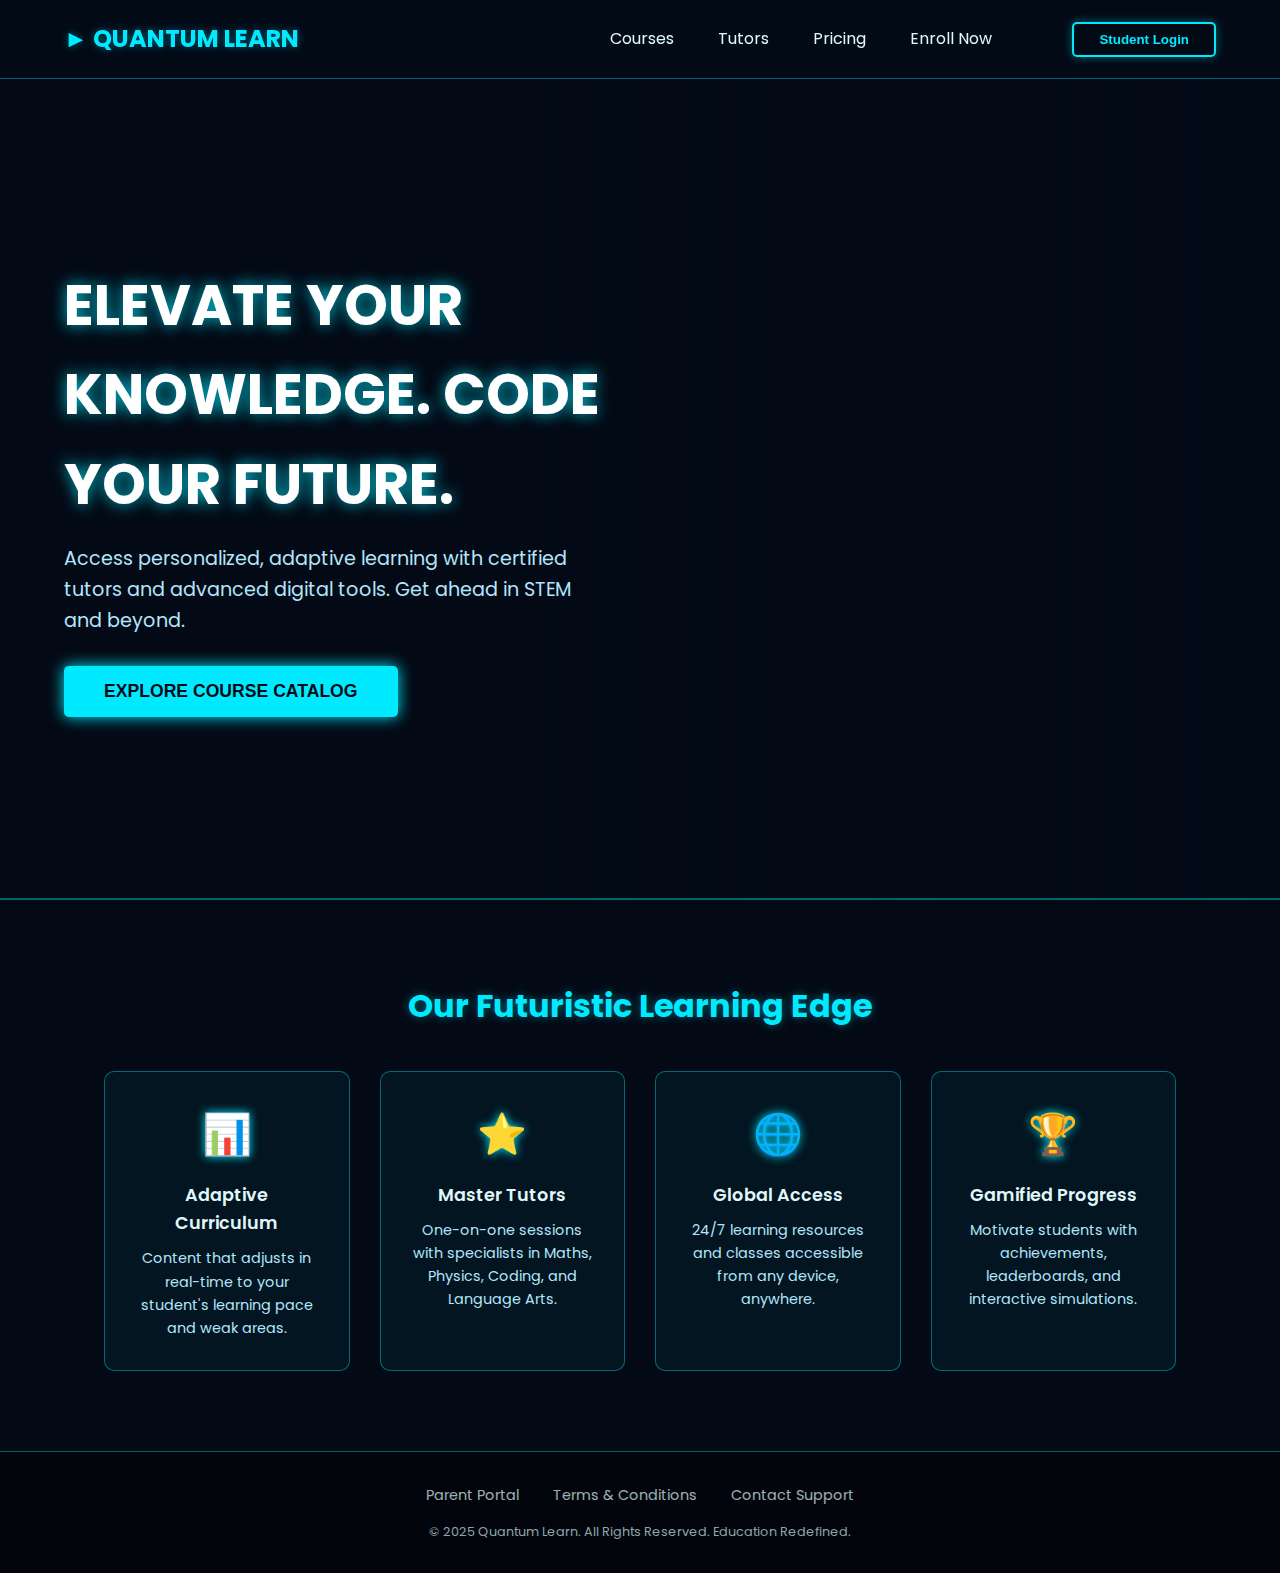
<file: MY_ONE/inc/index.html>
<!DOCTYPE html>
<html lang="en">
<head>
    <meta charset="UTF-8">
    <meta name="viewport" content="width=device-width, initial-scale=1.0">
    <title>Quantum Learn | Future Education</title>
    <link href="https://fonts.googleapis.com/css2?family=Poppins:wght@300;400;700&display=swap" rel="stylesheet">
    
    <style>
        /* CSS STYLES */
        :root {
            --dark-bg: #030a16;
            --accent-blue: #00eaff;
            --text-light: #e0f7fa;
            --border-glow: rgba(0, 234, 255, 0.4);
            --secondary-glow: rgba(135, 206, 250, 0.3); /* Lighter blue for subtle contrast */
        }

        * {
            box-sizing: border-box;
            margin: 0;
            padding: 0;
        }

        body {
            font-family: 'Poppins', sans-serif;
            background-color: var(--dark-bg);
            color: var(--text-light);
            line-height: 1.6;
            overflow-x: hidden;
        }

        /* --- Global Container for Centering Content --- */
        .container {
            max-width: 1200px;
            margin: 0 auto;
            padding: 0 20px;
        }

        /* --- Navigation Bar --- */
        .navbar {
            display: flex;
            justify-content: space-between;
            align-items: center;
            padding: 20px 5%;
            background: rgba(3, 10, 22, 0.8);
            backdrop-filter: blur(5px);
            position: fixed;
            width: 100%;
            z-index: 1000;
            border-bottom: 1px solid var(--border-glow);
        }

        .logo {
            font-size: 1.5em;
            font-weight: 700;
            color: var(--accent-blue);
            text-shadow: 0 0 8px var(--border-glow);
        }

        .nav-links {
            margin-left: 20%;
        }

        .nav-links a {
            color: var(--text-light);
            text-decoration: none;
            margin: 0 20px;
            font-size: 1em;
            transition: color 0.3s, text-shadow 0.3s;
        }

        .nav-links a:hover {
            color: var(--accent-blue);
            text-shadow: 0 0 5px var(--border-glow);
        }

        .login-btn {
            padding: 8px 25px;
            background: transparent;
            border: 2px solid var(--accent-blue);
            color: var(--accent-blue);
            border-radius: 5px;
            cursor: pointer;
            font-weight: 600;
            box-shadow: 0 0 10px var(--border-glow);
            transition: background-color 0.3s, box-shadow 0.3s;
        }

        .login-btn:hover {
            background-color: var(--accent-blue);
            color: var(--dark-bg);
            box-shadow: 0 0 20px var(--accent-blue);
        }

        /* --- Hero Section --- */
        .hero-section {
            min-height: 100vh;
            display: flex;
            align-items: center;
            padding-top: 80px; 
            
            /* Placeholder for the main image (student/teacher with futuristic tech background) */
            background: 
                linear-gradient(to right, rgba(3, 10, 22, 1) 40%, rgba(3, 10, 22, 0.5) 100%),
                url('https://via.placeholder.com/1600x900/030a16/00eaff?text=FUTURISTIC+STUDENT+DEMO+PERSON') no-repeat center center/cover;
            
            border-bottom: 2px solid var(--border-glow);
        }

        .hero-content {
            max-width: 600px;
            padding-left: 5%; 
        }

        .hero-content h1 {
            font-size: 3.5em;
            margin-bottom: 15px;
            font-weight: 700;
            text-transform: uppercase;
            color: #fff;
            text-shadow: 0 0 15px rgba(0, 234, 255, 0.8);
        }

        .hero-content p {
            font-size: 1.2em;
            margin-bottom: 30px;
            color: #b3e5fc;
        }

        .cta-btn {
            padding: 15px 40px;
            background-color: var(--accent-blue);
            border: none;
            color: var(--dark-bg);
            font-size: 1.1em;
            font-weight: 700;
            border-radius: 5px;
            cursor: pointer;
            text-transform: uppercase;
            box-shadow: 0 0 15px var(--accent-blue);
            transition: transform 0.3s, box-shadow 0.3s;
        }

        .cta-btn:hover {
            transform: scale(1.05);
            box-shadow: 0 0 25px var(--accent-blue);
        }

        /* --- Features Section --- */
        .features {
            padding: 80px 5%;
            text-align: center;
        }

        .features h2 {
            font-size: 2em;
            margin-bottom: 40px;
            color: var(--accent-blue);
            text-shadow: 0 0 10px var(--border-glow);
        }

        .feature-grid {
            display: grid;
            grid-template-columns: repeat(4, 1fr);
            gap: 30px;
            margin-top: 40px;
        }

        .feature-card {
            background: rgba(0, 234, 255, 0.05);
            padding: 30px;
            border-radius: 10px;
            border: 1px solid var(--border-glow);
            transition: transform 0.3s, box-shadow 0.3s;
            cursor: default;
        }

        .feature-card:hover {
            transform: translateY(-5px);
            box-shadow: 0 10px 30px var(--border-glow);
        }

        .feature-card .icon {
            font-size: 2.5em;
            display: block;
            margin-bottom: 15px;
            color: var(--accent-blue);
            text-shadow: 0 0 10px var(--accent-blue);
        }

        .feature-card h3 {
            font-size: 1.1em;
            font-weight: 600;
            margin-bottom: 10px;
        }
        
        .feature-card p {
            font-size: 0.9em;
            color: #b3e5fc;
        }


        /* --- Footer --- */
        .footer {
            padding: 30px 5%;
            text-align: center;
            background: rgba(0, 0, 0, 0.5);
            border-top: 1px solid var(--border-glow);
        }

        .footer-nav a {
            color: var(--text-light);
            text-decoration: none;
            margin: 0 15px;
            font-size: 0.9em;
            opacity: 0.7;
            transition: opacity 0.3s;
        }

        .footer-nav a:hover {
            opacity: 1;
            color: var(--accent-blue);
        }

        .footer p {
            margin-top: 15px;
            font-size: 0.8em;
            color: #90a4ae;
        }

        /* --- Responsive Adjustments --- */
        @media (max-width: 992px) {
            .feature-grid {
                grid-template-columns: repeat(2, 1fr);
            }
            .nav-links {
                margin-left: 5%;
            }
        }

        @media (max-width: 768px) {
            .navbar {
                flex-direction: column;
                gap: 15px;
                position: static;
                padding-top: 40px; 
            }
            .nav-links {
                display: none; 
            }

            .hero-section {
                text-align: center;
                min-height: 80vh;
                background: linear-gradient(to bottom, rgba(3, 10, 22, 0.5), rgba(3, 10, 22, 1)),
                            url('https://via.placeholder.com/768x1000/030a16/00eaff?text=FUTURISTIC+STUDENT+DEMO+PERSON') no-repeat center top/cover;
            }

            .hero-content {
                max-width: 100%;
                padding-left: 0;
                margin: 0 auto;
            }

            .hero-content h1 {
                font-size: 2.5em;
            }
            
            .feature-grid {
                grid-template-columns: 1fr;
            }
        }
    </style>
</head>
<body>

    <header class="navbar">
        <div class="logo">► QUANTUM LEARN</div>
        <nav class="nav-links">
            <a href="#">Courses</a>
            <a href="#">Tutors</a>
            <a href="#">Pricing</a>
            <a href="#">Enroll Now</a>
        </nav>
        <button class="login-btn">Student Login</button>
    </header>

    <main class="hero-section">
        <div class="hero-content">
            <h1>ELEVATE YOUR KNOWLEDGE. CODE YOUR FUTURE.</h1>
            <p>Access personalized, adaptive learning with certified tutors and advanced digital tools. Get ahead in STEM and beyond.</p>
            <button class="cta-btn">EXPLORE COURSE CATALOG</button>
        </div>
    </main>

    <section class="features container">
        <h2>Our Futuristic Learning Edge</h2>
        <div class="feature-grid">
            <div class="feature-card">
                <span class="icon">📊</span>
                <h3>Adaptive Curriculum</h3>
                <p>Content that adjusts in real-time to your student's learning pace and weak areas.</p>
            </div>
            <div class="feature-card">
                <span class="icon">⭐</span>
                <h3>Master Tutors</h3>
                <p>One-on-one sessions with specialists in Maths, Physics, Coding, and Language Arts.</p>
            </div>
            <div class="feature-card">
                <span class="icon">🌐</span>
                <h3>Global Access</h3>
                <p>24/7 learning resources and classes accessible from any device, anywhere.</p>
            </div>
            <div class="feature-card">
                <span class="icon">🏆</span>
                <h3>Gamified Progress</h3>
                <p>Motivate students with achievements, leaderboards, and interactive simulations.</p>
            </div>
        </div>
    </section>

    <footer class="footer">
        <div class="footer-nav">
            <a href="#">Parent Portal</a>
            <a href="#">Terms & Conditions</a>
            <a href="#">Contact Support</a>
        </div>
        <p>© 2025 Quantum Learn. All Rights Reserved. Education Redefined.</p>
    </footer>

</body>
</html>
</file>
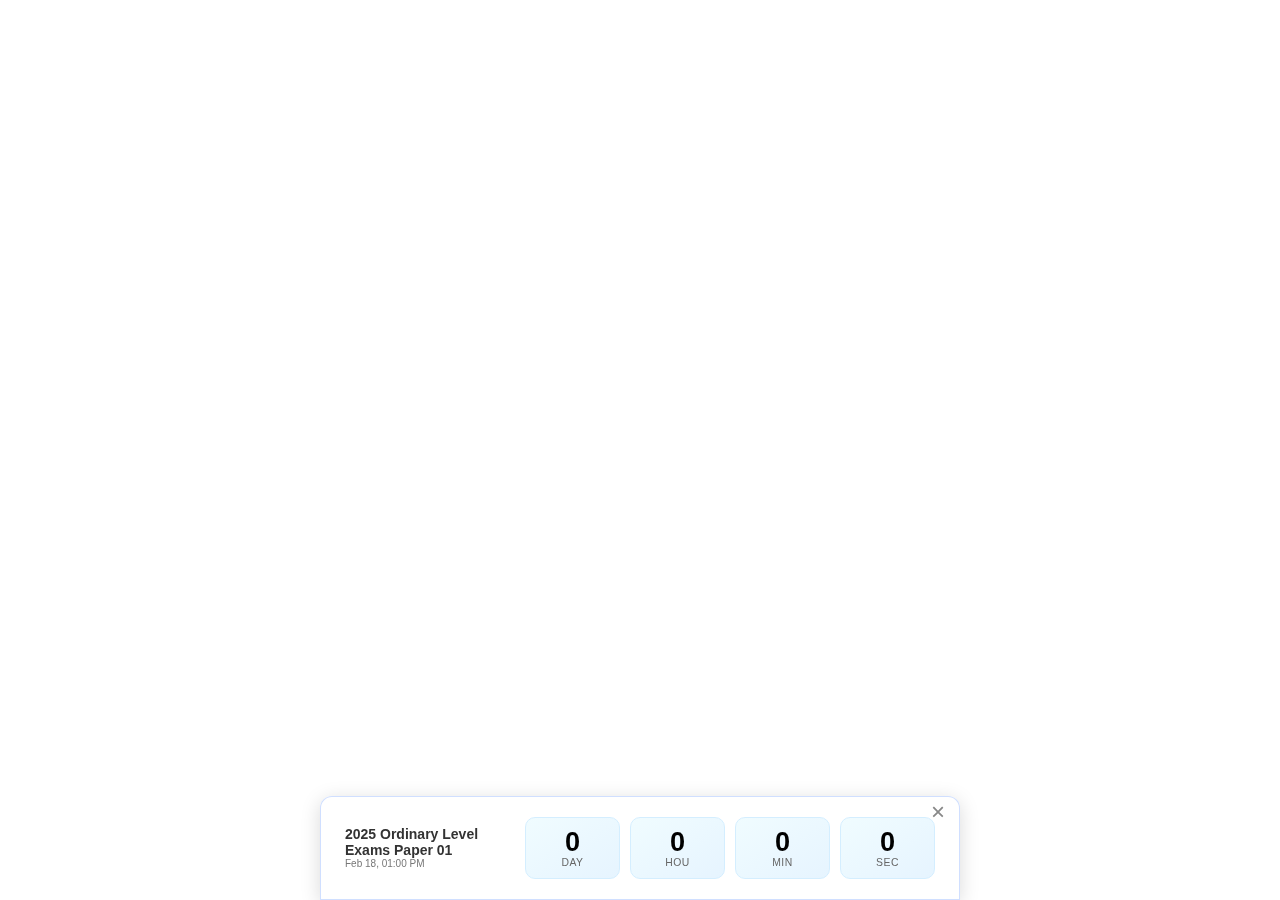
<file: MY_ONE/test.html>
<!DOCTYPE html>
<html lang="en">

<head>
    <meta charset="UTF-8">
    <meta name="viewport" content="width=device-width, initial-scale=1.0">
    <title>Cuntdown</title>

    <style>
        body {
            font-family: 'Poppins', sans-serif;
            color: var(--navy);
        }

        /* ==== COUNTDOWN WRAPPER ==== */
        .countdown-wrapper {
            position: fixed;
            bottom: 0;
            left: 50%;
            transform: translateX(-50%);
            width: 100%;
            max-width: 640px;
            padding: 0 16px;
            z-index: 30;
        }

        /* ==== MAIN BOX ==== */
        .countdown-box {
            background: rgba(255, 255, 255, 0.65);
            backdrop-filter: blur(18px);
            -webkit-backdrop-filter: blur(18px);
            border-radius: 12px 12px 0 0;
            padding: 14px 16px;
            box-shadow: 0 4px 20px rgba(0, 0, 0, 0.15);
            border: 1px solid rgba(100, 149, 255, 0.3);
            position: relative;
        }

        /* ==== CLOSE BUTTON ==== */
        .countdown-close-btn {
            position: absolute;
            font-size: 1.5rem;
            top: 0px;
            right: 8px;
            color: #888;
            cursor: pointer;
            transition: color 0.2s ease-in-out;
            background: none;
            border: none;
        }

        .countdown-close-btn:hover {
            color: #555;
        }

        /* ==== TIME CONTAINER ==== */
        .time-container {
            display: flex;
            align-items: center;
            justify-content: space-between;
            gap: 10px;
        }

        /* ==== TIME BLOCK ==== */
        .time-block {
            text-align: center;
            background: linear-gradient(to bottom right, #f0fcff, #e6f4ff);
            border: 1px solid #d4eeff;
            border-radius: 10px;
            padding: 8px 10px;
            min-width: 55px;
            transition: transform 0.15s ease;
        }

        .time-block:hover {
            transform: translateY(-2px);
        }

        /* NUMBER */
        .time-block .num {
            font-size: 1.4rem;
            font-weight: 700;
            color: var(--navy);
            line-height: 1;
        }

        /* LABEL */
        .time-block .label {
            font-size: 0.55rem;
            text-transform: uppercase;
            font-weight: 500;
            color: #666;
            letter-spacing: 0.5px;
            margin-top: 2px;
        }

        /* Pulse animation for seconds */
        @keyframes pulse {

            0%,
            100% {
                opacity: 1;
                transform: scale(1);
            }

            50% {
                opacity: 0.65;
                transform: scale(1.05);
            }
        }

        .time-block.pulse .num {
            animation: pulse 1s infinite;
        }

        /* ==== RESPONSIVE ==== */
        @media (min-width: 1024px) {
            .countdown-box {
                padding: 20px 24px;
            }

            .time-block {
                padding: 10px 14px;
                min-width: 65px;
            }

            .time-block .num {
                font-size: 1.7rem;
            }

            .time-block .label {
                font-size: 0.65rem;
            }
        }
    </style>

</head>

<body>

    <div class="countdown-wrapper">
        <div class="countdown-box">
            <button class="countdown-close-btn" title="Close countdown">×</button>

            <div class="flex items-center justify-between"
                style="display:flex; justify-content:space-between; align-items:center;">
                <div>
                    <h3 style="font-size:14px; font-weight:bold; color:#333; margin:0;">2025 Ordinary Level Exams Paper
                        01</h3>
                    <p style="font-size:10px; color:#777; margin:0;">Feb 18, 01:00 PM</p>
                </div>

                <div class="time-container">

                    <div class="time-block">
                        <div class="num">10</div>
                        <div class="label">Day</div>
                    </div>

                    <div class="time-block">
                        <div class="num">13</div>
                        <div class="label">Hou</div>
                    </div>

                    <div class="time-block">
                        <div class="num">34</div>
                        <div class="label">Min</div>
                    </div>

                    <div class="time-block pulse">
                        <div class="num">48</div>
                        <div class="label">Sec</div>
                    </div>

                </div>
            </div>
        </div>
    </div>

    <script>
        // ==== USER SET TARGET DATE ====
        // Format: "YYYY-MM-DD HH:MM:SS"
        const targetDate = new Date("2026-02-18 13:00:00").getTime();

        // ==== SELECT ELEMENTS ====
        const daysEl = document.querySelector(".time-block .num:nth-child(1)");
        const hoursEl = document.querySelectorAll(".time-block .num")[1];
        const minutesEl = document.querySelectorAll(".time-block .num")[2];
        const secondsEl = document.querySelectorAll(".time-block .num")[3];

        const wrapper = document.querySelector(".countdown-wrapper");
        const closeBtn = document.querySelector(".countdown-close-btn");

        // ==== COUNTDOWN FUNCTION ====
        function updateCountdown() {
            const now = new Date().getTime();
            const diff = targetDate - now;

            if (diff <= 0) {
                daysEl.innerText = "0";
                hoursEl.innerText = "0";
                minutesEl.innerText = "0";
                secondsEl.innerText = "0";
                return;
            }

            const days = Math.floor(diff / (1000 * 60 * 60 * 24));
            const hours = Math.floor((diff / (1000 * 60 * 60)) % 24);
            const minutes = Math.floor((diff / (1000 * 60)) % 60);
            const seconds = Math.floor((diff / 1000) % 60);

            daysEl.innerText = days;
            hoursEl.innerText = hours;
            minutesEl.innerText = minutes;
            secondsEl.innerText = seconds;
        }

        // Update every second
        setInterval(updateCountdown, 1000);
        updateCountdown();

        // ==== CLOSE BUTTON FUNCTION ====
        closeBtn.addEventListener("click", () => {
            wrapper.style.transition = "0.4s ease";
            wrapper.style.opacity = "0";
            wrapper.style.transform = "translate(-50%, 20px)";
            setTimeout(() => wrapper.style.display = "none", 400);
        });

    </script>

</body>

</html>
</file>
